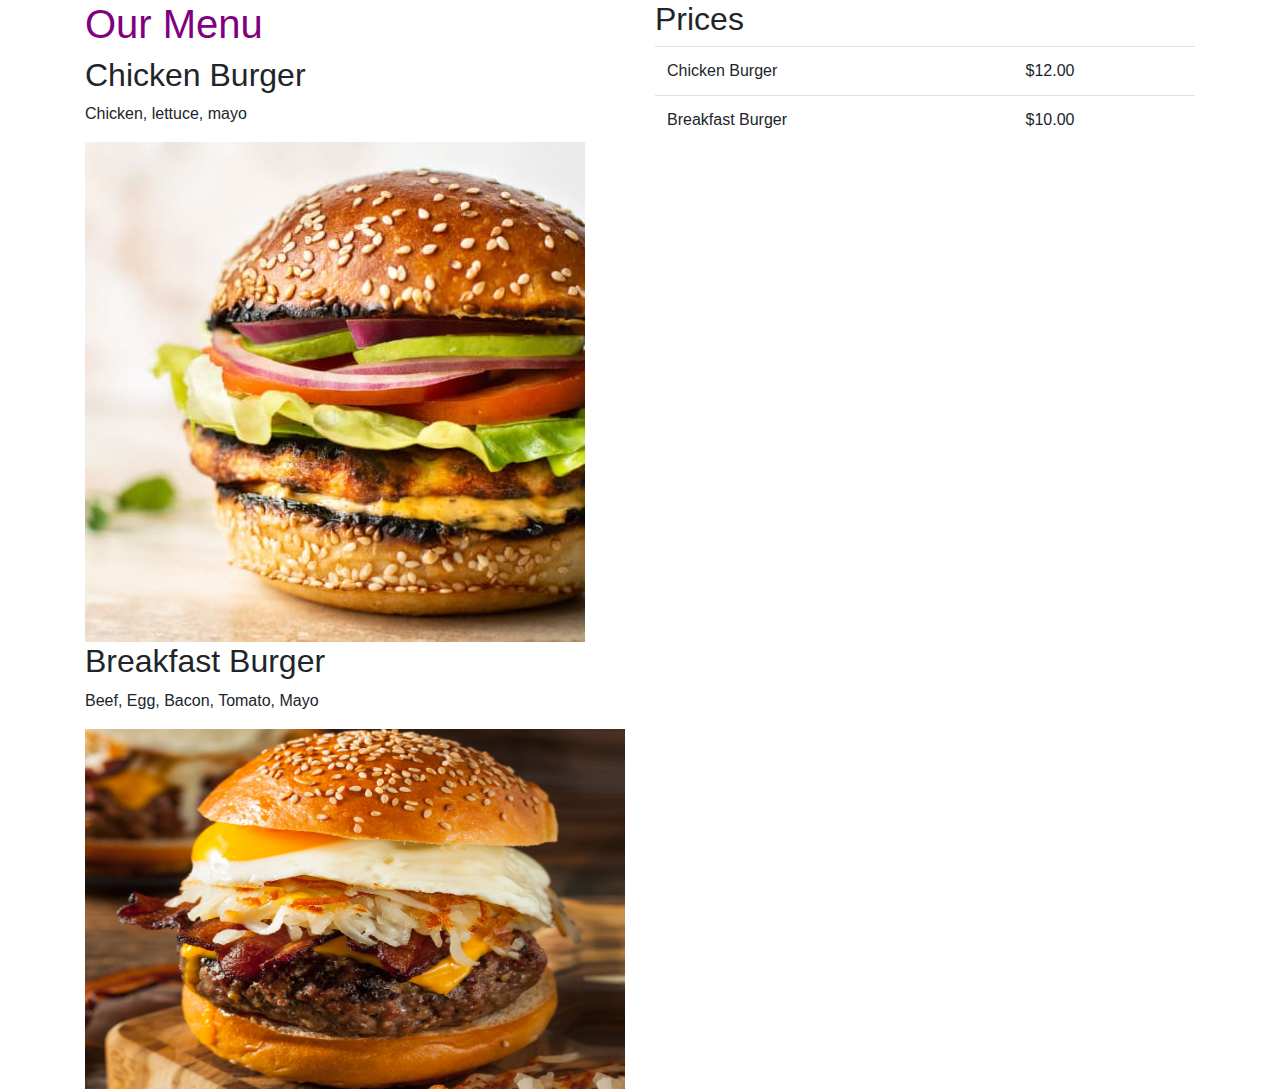
<file: index.html>
<!DOCTYPE html>
<html lang="en">
  <head>
    <title>Joe's Burger</title>
    <link rel="stylesheet" href="style.css" />
    <link
      rel="stylesheet"
      href="https://cdn.jsdelivr.net/npm/bootstrap@4.3.1/dist/css/bootstrap.min.css"
      integrity="sha384-ggOyR0iXCbMQv3Xipma34MD+dH/1fQ784/j6cY/iJTQUOhcWr7x9JvoRxT2MZw1T"
      crossorigin="anonymous"
    />
  </head>
  <body>
    <div class="container">
      <div class="row">
        <div class="col-12 col-lg-6">
          <h1>Our Menu</h1>
          <h2>Chicken Burger</h2>
          <p>Chicken, lettuce, mayo</p>
          <img src="chicken.jpeg" alt="A chicken burger" class="img-fluid" />
          <h2>Breakfast Burger</h2>
          <p>Beef, Egg, Bacon, Tomato, Mayo</p>
          <img
            src="breakfast.jpeg"
            alt="A breakfast burger"
            class="img-fluid"
          />
        </div>
        <div class="col-12 col-lg-6">
          <h2>Prices</h2>
          <table class="table">
            <tr>
              <td>Chicken Burger</td>
              <td>$12.00</td>
            </tr>
            <tr>
              <td>Breakfast Burger</td>
              <td>$10.00</td>
            </tr>
          </table>
        </div>
      </div>
    </div>
  </body>
</html>
</file>
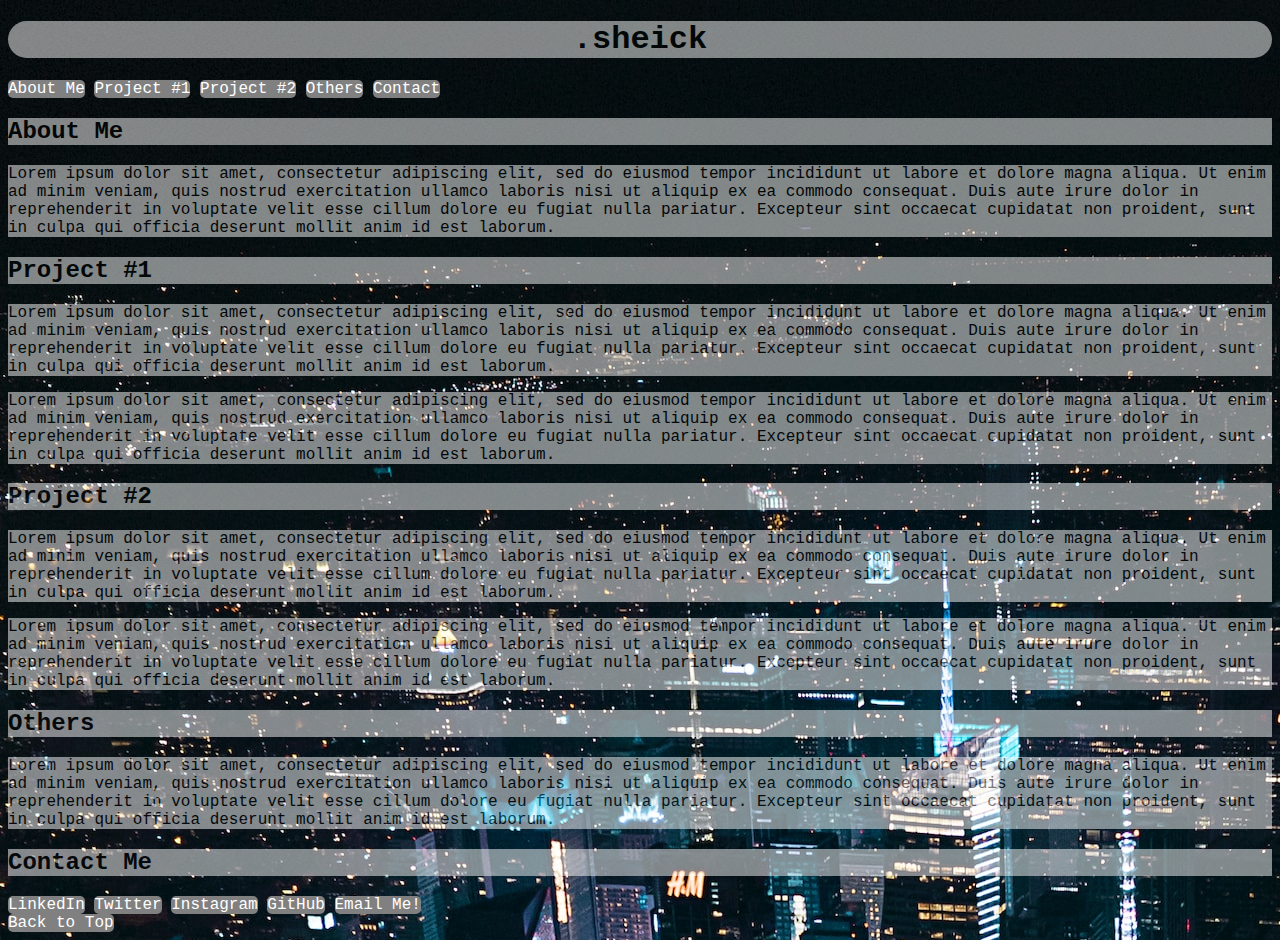
<file: index2/index2.html>
<!DOCTYPE html>
<html lang="en">
<head>
    <meta charset="UTF-8">
    <meta http-equiv="X-UA-Compatible" content="IE=edge">
    <meta name="viewport" content="width=device-width, initial-scale=1.0">
    <meta description="This will appear on search engine description of my website">
    <link rel="stylesheet" href="/index2/style.css">
    <title>Document</title>
</head>
<body>
    <h1>.sheick</h1>
    <a href="#about-me">About Me</a>
    <a href="#Proj1">Project #1</a>
    <a href="#Proj2">Project #2</a>
    <a href="#Others">Others</a>
    <a href="#contact">Contact</a>
    <h2 id="about-me">About Me</h2>
    <p>Lorem ipsum dolor sit amet, consectetur adipiscing elit, sed do eiusmod tempor incididunt ut labore et dolore magna aliqua. Ut enim ad minim veniam, quis nostrud exercitation ullamco laboris nisi ut aliquip ex ea commodo consequat. Duis aute irure dolor in reprehenderit in voluptate velit esse cillum dolore eu fugiat nulla pariatur. Excepteur sint occaecat cupidatat non proident, sunt in culpa qui officia deserunt mollit anim id est laborum.</p>
    <h2 id="Proj1">Project #1</h2>
    <p>Lorem ipsum dolor sit amet, consectetur adipiscing elit, sed do eiusmod tempor incididunt ut labore et dolore magna aliqua. Ut enim ad minim veniam, quis nostrud exercitation ullamco laboris nisi ut aliquip ex ea commodo consequat. Duis aute irure dolor in reprehenderit in voluptate velit esse cillum dolore eu fugiat nulla pariatur. Excepteur sint occaecat cupidatat non proident, sunt in culpa qui officia deserunt mollit anim id est laborum.</p>
    <p>Lorem ipsum dolor sit amet, consectetur adipiscing elit, sed do eiusmod tempor incididunt ut labore et dolore magna aliqua. Ut enim ad minim veniam, quis nostrud exercitation ullamco laboris nisi ut aliquip ex ea commodo consequat. Duis aute irure dolor in reprehenderit in voluptate velit esse cillum dolore eu fugiat nulla pariatur. Excepteur sint occaecat cupidatat non proident, sunt in culpa qui officia deserunt mollit anim id est laborum.</p>
    <h2 id="Proj2">Project #2</h2>
    <p>Lorem ipsum dolor sit amet, consectetur adipiscing elit, sed do eiusmod tempor incididunt ut labore et dolore magna aliqua. Ut enim ad minim veniam, quis nostrud exercitation ullamco laboris nisi ut aliquip ex ea commodo consequat. Duis aute irure dolor in reprehenderit in voluptate velit esse cillum dolore eu fugiat nulla pariatur. Excepteur sint occaecat cupidatat non proident, sunt in culpa qui officia deserunt mollit anim id est laborum.</p>
    <p>Lorem ipsum dolor sit amet, consectetur adipiscing elit, sed do eiusmod tempor incididunt ut labore et dolore magna aliqua. Ut enim ad minim veniam, quis nostrud exercitation ullamco laboris nisi ut aliquip ex ea commodo consequat. Duis aute irure dolor in reprehenderit in voluptate velit esse cillum dolore eu fugiat nulla pariatur. Excepteur sint occaecat cupidatat non proident, sunt in culpa qui officia deserunt mollit anim id est laborum.</p>
    <h2 id="Others">Others</h2>
    <p>Lorem ipsum dolor sit amet, consectetur adipiscing elit, sed do eiusmod tempor incididunt ut labore et dolore magna aliqua. Ut enim ad minim veniam, quis nostrud exercitation ullamco laboris nisi ut aliquip ex ea commodo consequat. Duis aute irure dolor in reprehenderit in voluptate velit esse cillum dolore eu fugiat nulla pariatur. Excepteur sint occaecat cupidatat non proident, sunt in culpa qui officia deserunt mollit anim id est laborum.</p>
    <h2 id="contact">Contact Me</h2>
    <div class="btm-tabs">
        <a href="www.LinkedIn.com">LinkedIn</a>
        <a href="www.twitter.com">Twitter</a>
        <a href="www.instagram.com">Instagram</a>
        <a href="www.github.com">GitHub</a>
        <a href="mailto:sheick.wattara@gmail.com">Email Me!</a>
    </div>
    <a href="#">Back to Top</a>
</body>
</html>
</file>
<file: style.css>
h1 {
    color: purple;
}
#header1 {
    color: green;
}
</file>
<file: index2/style.css>
* {
    font-family: 'Courier New', Courier, monospace;
}
body {
    background-image: url(/index2/bg-pic.jpeg);
    background-color: #cccccc;
    object-fit: fill;
    height: auto;
    width: fit-content;
}
h1, h2, p {
    background-color: white;
    opacity: 50%;
    
}
h1 {
    text-align: center;
    border-radius: 50px;
}
a {
    text-decoration: none;
    color: white;
    background-color: gray;
    border: none;
    border-radius: 5px;
    height: 36px;
    width: 105px;
}
</file>
